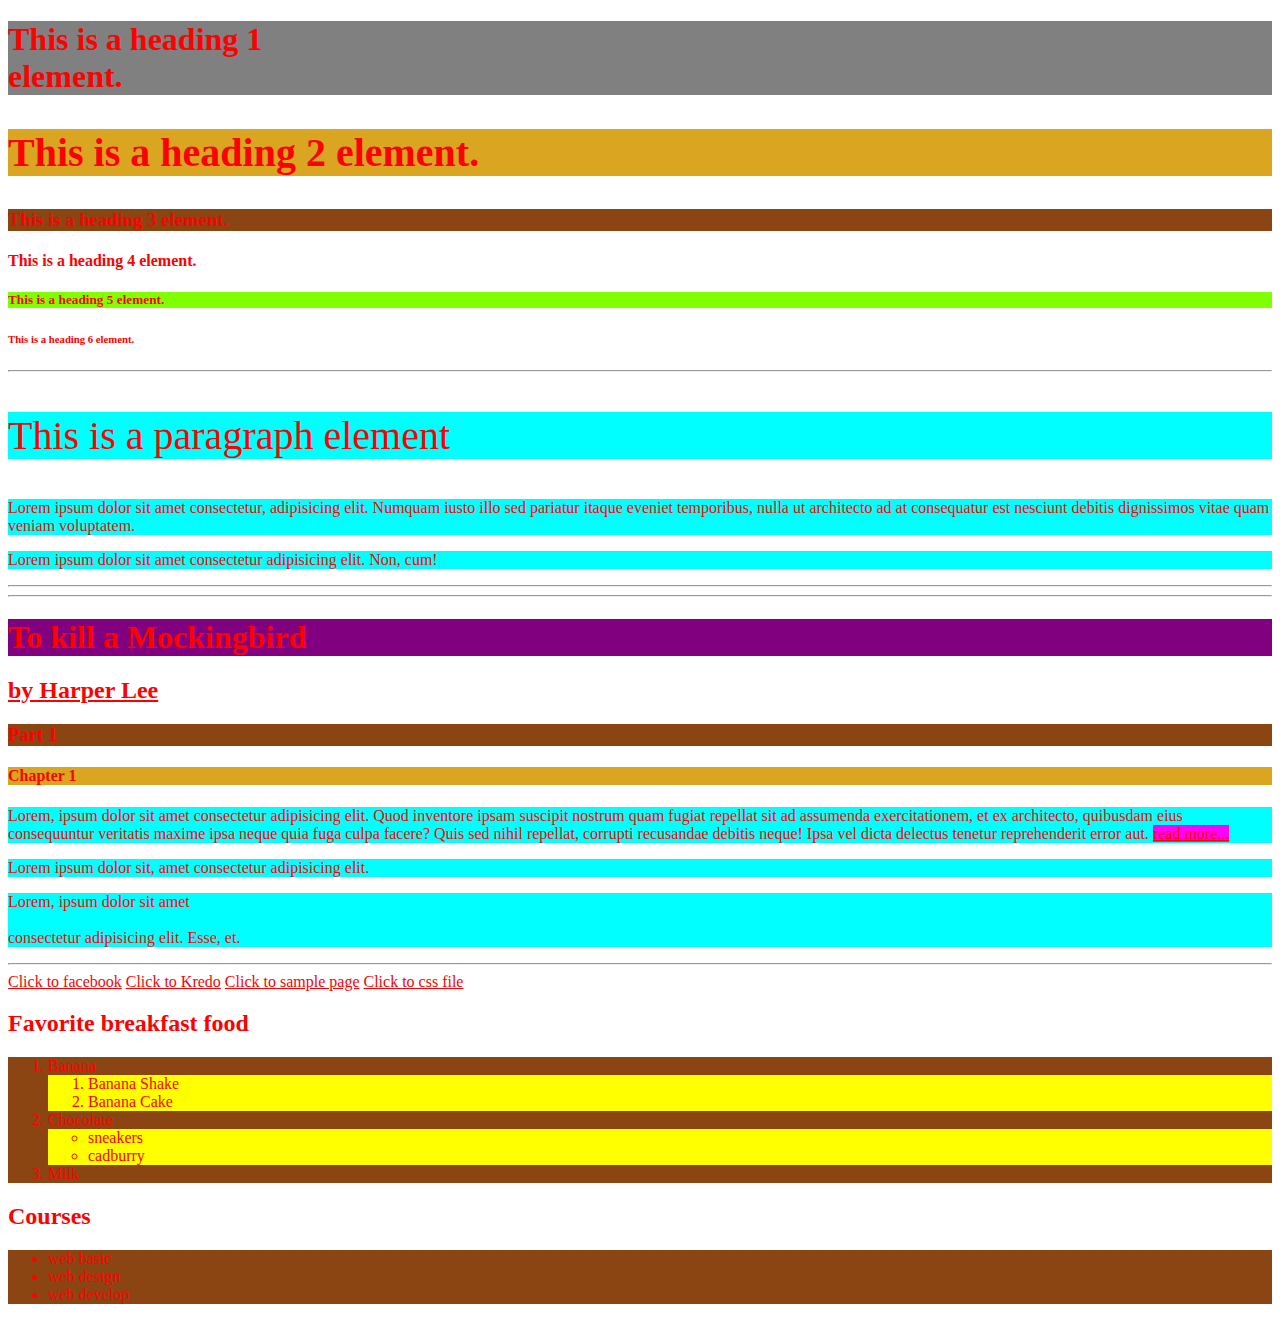
<file: index.html>
<!DOCTYPE html>
<html lang="en">
<head>
  <meta charset="UTF-8">
  <meta http-equiv="X-UA-Compatible" content="IE=edge">
  <meta name="viewport" content="width=device-width, initial-scale=1.0">
  <title>My First Website</title>
  <link rel="stylesheet" href="assets/styles/style.css">
</head>
<body>
  <!-- comment code = cmd + / -->
  <!-- Heading Elements -->
  <h1>This is a heading 1 <br> element.</h1>
  <h2 class="raiki koji">This is a heading 2 element.</h2>
  <h3>This is a heading 3 element.</h3>
  <h4>This is a heading 4 element.</h4>
  <h5 class="hashi" id="joe">This is a heading 5 element.</h5>
  <h6>This is a heading 6 element.</h6>
  <hr>
  <!-- Paragraph Elements -->
  <p class="koji">This is a paragraph element</p>
  <p>Lorem ipsum dolor sit amet consectetur, adipisicing elit. Numquam iusto illo sed pariatur itaque eveniet temporibus, nulla ut architecto ad at consequatur est nesciunt debitis dignissimos vitae quam veniam voluptatem.</p>
  <p>Lorem ipsum dolor sit amet consectetur adipisicing elit. Non, cum!</p>
  <hr><hr>
  <!-- Sample structure -->
  <h1 id="logo-name">To kill a Mockingbird</h1>
  <h2><a href="sample.html">by Harper Lee</a></h2>
  
  <h3>Part 1</h3>
  <h4 class="raiki">Chapter 1</h4>
  <p>Lorem, ipsum dolor sit amet consectetur adipisicing elit. Quod inventore ipsam suscipit nostrum quam fugiat repellat sit ad assumenda exercitationem, et ex architecto, quibusdam eius consequuntur veritatis maxime ipsa neque quia fuga culpa facere? Quis sed nihil repellat, corrupti recusandae debitis neque! Ipsa vel dicta delectus tenetur reprehenderit error aut. <a href="sample.html">read more...</a> </p>
  <p>Lorem ipsum dolor sit, amet consectetur adipisicing elit.</p>

  <!-- br lement -->
  <p>Lorem, ipsum dolor sit amet <br> <br> consectetur adipisicing elit. Esse, et.</p>

  <!-- hr element -->
  <hr>

  <!-- Anchor element
          a = element
          href(hypertext refernce) = attribute
  -->
  <a href="https://facebook.com" target="blank">Click to facebook</a>
  <a href="https://kredo.jp" target="blank">Click to Kredo</a>
  <a href="sample.html">Click to sample page</a>
  <a href="assets/styles/style.css">Click to css file</a>

  <!-- list elements
          ol = ordered list(parent element)
          li = list item(child element)

          ul = unordered list(parent element)
          li = list item(child element)
  -->
  <h2>Favorite breakfast food</h2>
  <ol>
    <li>
      Banana
      <ol>
        <li>Banana Shake</li>
        <li>Banana Cake</li>
      </ol>
    </li>
    <li>
      Chocolate
      <ul>
        <li>sneakers</li>
        <li>cadburry</li>
      </ul>
    </li>
    <li>Milk</li>
  </ol>

  <h2>Courses</h2>
  <ul>
    <li>web basic</li>
    <li>web design</li>
    <li>web develop</li>
  </ul>

</body>
</html>
</file>
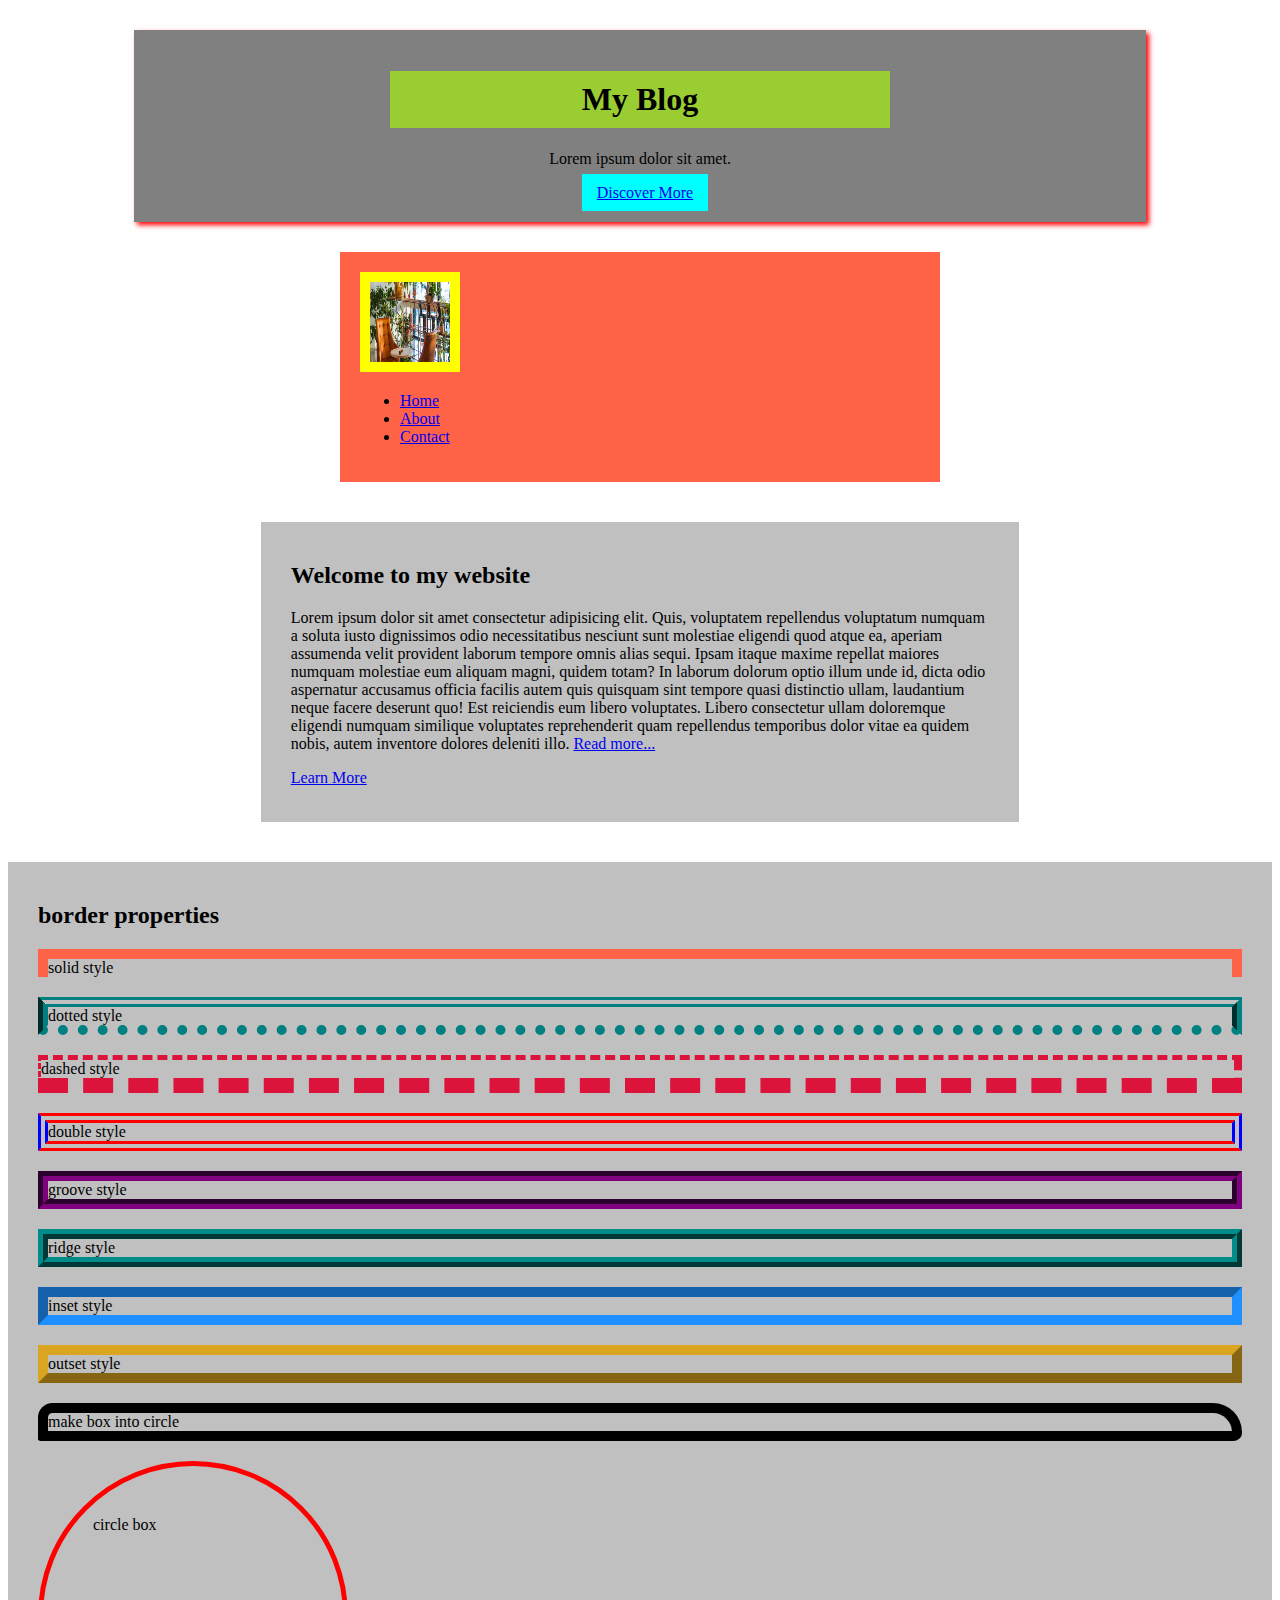
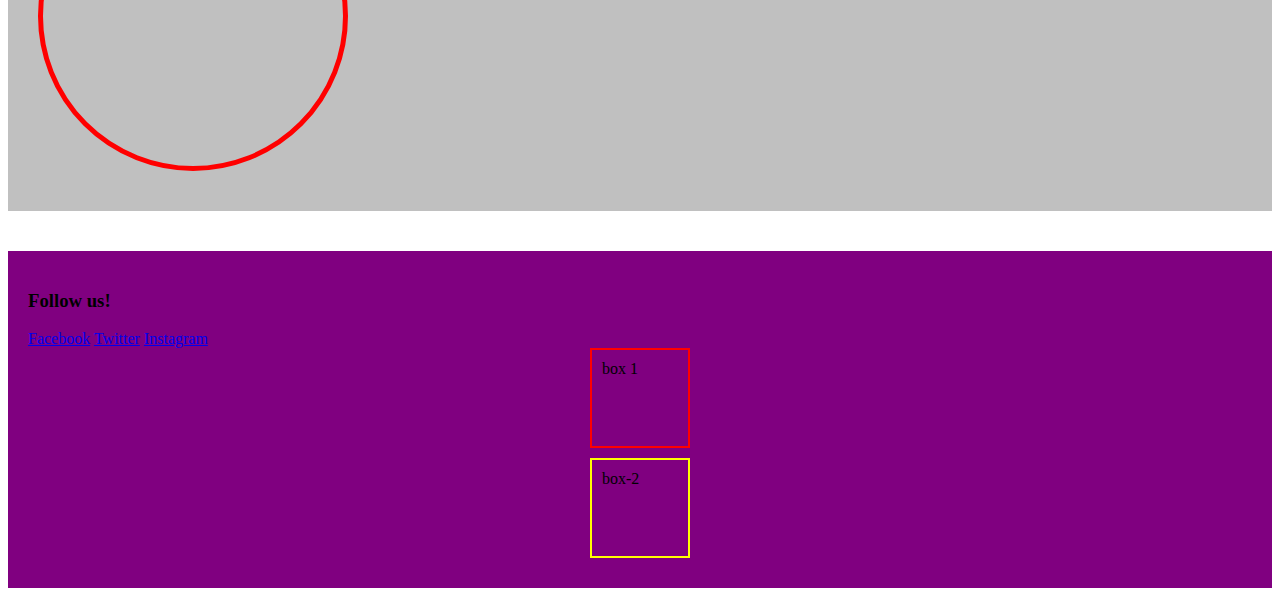
<file: boxmodel.html>
<!DOCTYPE html>
<html lang="en">
<head>
  <meta charset="UTF-8">
  <meta http-equiv="X-UA-Compatible" content="IE=edge">
  <meta name="viewport" content="width=device-width, initial-scale=1.0">
  <title>CSS boxmodel</title>
  <link rel="stylesheet" href="assets/styles/boxmodel.css">
</head>
<body>
  <div class="header">
    <h1>My Blog</h1>
    <p>Lorem ipsum dolor sit amet.</p>
    <a href="#">Discover More</a>
  </div>
  <div class="nav">
    <img src="assets/images/gar.jpg" alt="logo" width="50px" height="50px">
    <ul>
      <li><a href="#">Home</a></li>
      <li><a href="#">About</a></li>
      <li><a href="#">Contact</a></li>
    </ul>
  </div>
  <div class="section container-1">
    <h2>Welcome to my website</h2>
    <p>Lorem ipsum dolor sit amet consectetur adipisicing elit. Quis, voluptatem repellendus voluptatum numquam a soluta iusto dignissimos odio necessitatibus nesciunt sunt molestiae eligendi quod atque ea, aperiam assumenda velit provident laborum tempore omnis alias sequi. Ipsam itaque maxime repellat maiores numquam molestiae eum aliquam magni, quidem totam? In laborum dolorum optio illum unde id, dicta odio aspernatur accusamus officia facilis autem quis quisquam sint tempore quasi distinctio ullam, laudantium neque facere deserunt quo! Est reiciendis eum libero voluptates. Libero consectetur ullam doloremque eligendi numquam similique voluptates reprehenderit quam repellendus temporibus dolor vitae ea quidem nobis, autem inventore dolores deleniti illo. <a href="#">Read more...</a></p>
    <a href="#">Learn More</a>

  </div>
  <div class="section">
    <h2>border properties</h2>
    <div class="solid">solid style</div>
    <div class="dotted">dotted style</div>
    <div class="dashed">dashed style</div>
    <div class="double">double style</div>
    <div class="groove">groove style</div>
    <div class="ridge">ridge style</div>
    <div class="inset">inset style</div>
    <div class="outset">outset style</div>
    <div class="radius">make box into circle</div>
    <div class="circle">circle box</div>
  </div>
  <div class="footer">
    <h3>Follow us!</h3>
    <div class="sns">
      <a href="#">Facebook</a>
      <a href="#">Twitter</a>
      <a href="#">Instagram</a>
    </div>
    <div class="box-1">box 1</div>
    <div class="box-2">box-2</div>
  </div>
</body>
</html>
</file>
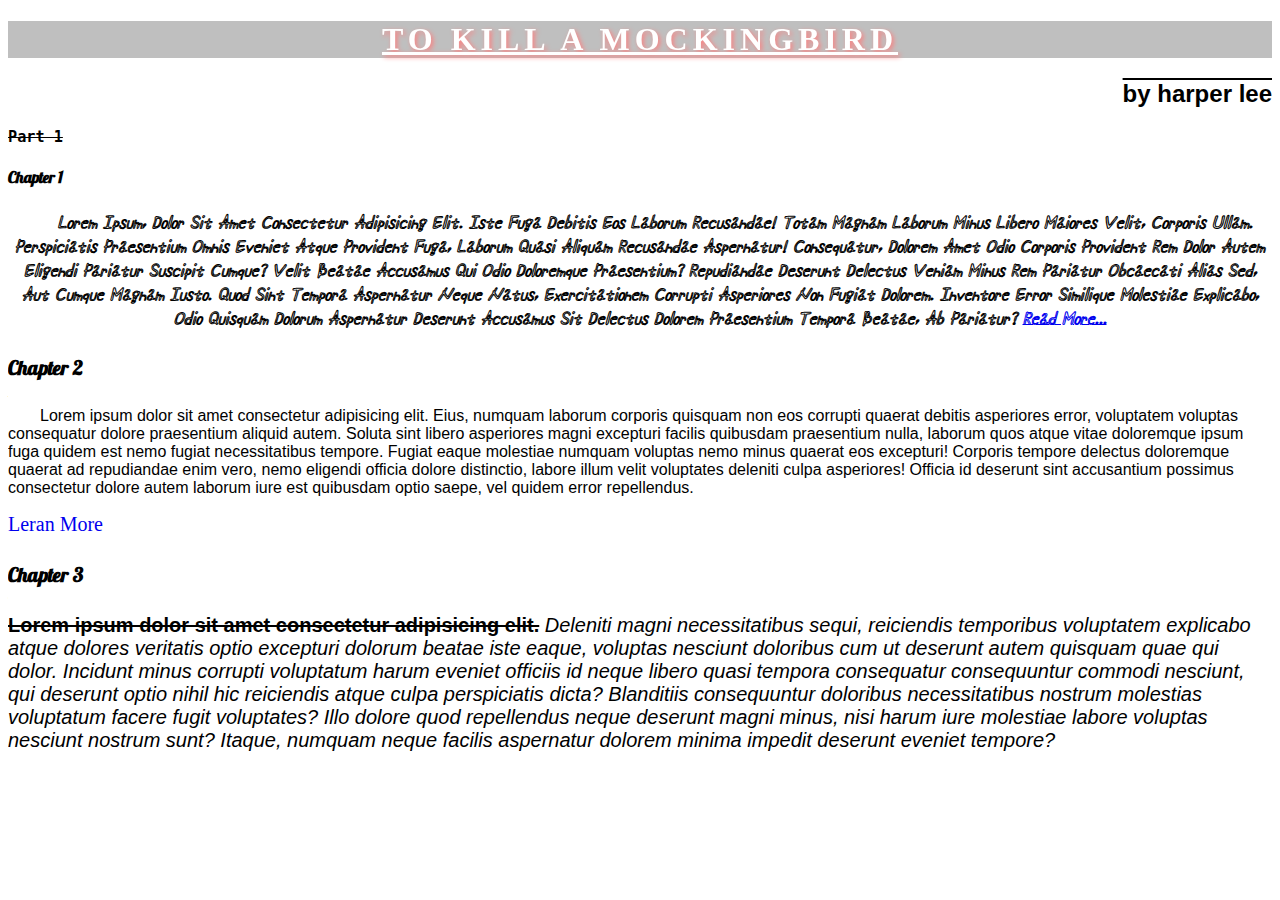
<file: css-typography.html>
<!DOCTYPE html>
<html lang="en">
<head>
  <meta charset="UTF-8">
  <meta http-equiv="X-UA-Compatible" content="IE=edge">
  <meta name="viewport" content="width=device-width, initial-scale=1.0">
  <title>CSS Typography</title>
  <link rel="stylesheet" href="assets/styles/typography.css">
</head>
<body>
  <h1>To kill a Mockingbird</h1>
  <h2>by Harper Lee</h2>

  <h3>Part 1</h3>
  <div class="chapter-1">
    <h4 class="chapter">Chapter 1</h4>
    <p>Lorem ipsum, dolor sit amet consectetur adipisicing elit. Iste fuga debitis eos laborum recusandae! Totam magnam laborum minus libero maiores velit, corporis ullam. Perspiciatis praesentium omnis eveniet atque provident fuga, laborum quasi aliquam recusandae aspernatur! Consequatur, dolorem amet odio corporis provident rem dolor autem eligendi pariatur suscipit cumque? Velit beatae accusamus qui odio doloremque praesentium? Repudiandae deserunt delectus veniam minus rem pariatur obcaecati alias sed, aut cumque magnam iusto. Quod sint tempora aspernatur neque natus, exercitationem corrupti asperiores non fugiat dolorem. Inventore error similique molestiae explicabo, odio quisquam dolorum aspernatur deserunt accusamus sit delectus dolorem praesentium tempora beatae, ab pariatur? <a href="#">Read more...</a></p>
  </div>

  <div class="chapter-2">
    <h4 class="chapter">Chapter 2</h4>
    <p>Lorem ipsum dolor sit amet consectetur adipisicing elit. Eius, numquam laborum corporis quisquam non eos corrupti quaerat debitis asperiores error, voluptatem voluptas consequatur dolore praesentium aliquid autem. Soluta sint libero asperiores magni excepturi facilis quibusdam praesentium nulla, laborum quos atque vitae doloremque ipsum fuga quidem est nemo fugiat necessitatibus tempore. Fugiat eaque molestiae numquam voluptas nemo minus quaerat eos excepturi! Corporis tempore delectus doloremque quaerat ad repudiandae enim vero, nemo eligendi officia dolore distinctio, labore illum velit voluptates deleniti culpa asperiores! Officia id deserunt sint accusantium possimus consectetur dolore autem laborum iure est quibusdam optio saepe, vel quidem error repellendus.</p> 
    <a href="#">Leran More</a>
  </div>

  <div class="chapter-3">
    <h4 class="chapter">Chapter 3</h4>
    <p><span>Lorem ipsum dolor sit amet consectetur adipisicing elit.</span> Deleniti magni necessitatibus sequi, reiciendis temporibus voluptatem explicabo atque dolores veritatis optio excepturi dolorum beatae iste eaque, voluptas nesciunt doloribus cum ut deserunt autem quisquam quae qui dolor. Incidunt minus corrupti voluptatum harum eveniet officiis id neque libero quasi tempora consequatur consequuntur commodi nesciunt, qui deserunt optio nihil hic reiciendis atque culpa perspiciatis dicta? Blanditiis consequuntur doloribus necessitatibus nostrum molestias voluptatum facere fugit voluptates? Illo dolore quod repellendus neque deserunt magni minus, nisi harum iure molestiae labore voluptas nesciunt nostrum sunt? Itaque, numquam neque facilis aspernatur dolorem minima impedit deserunt eveniet tempore?</p>
  </div>
</body>
</html>
</file>
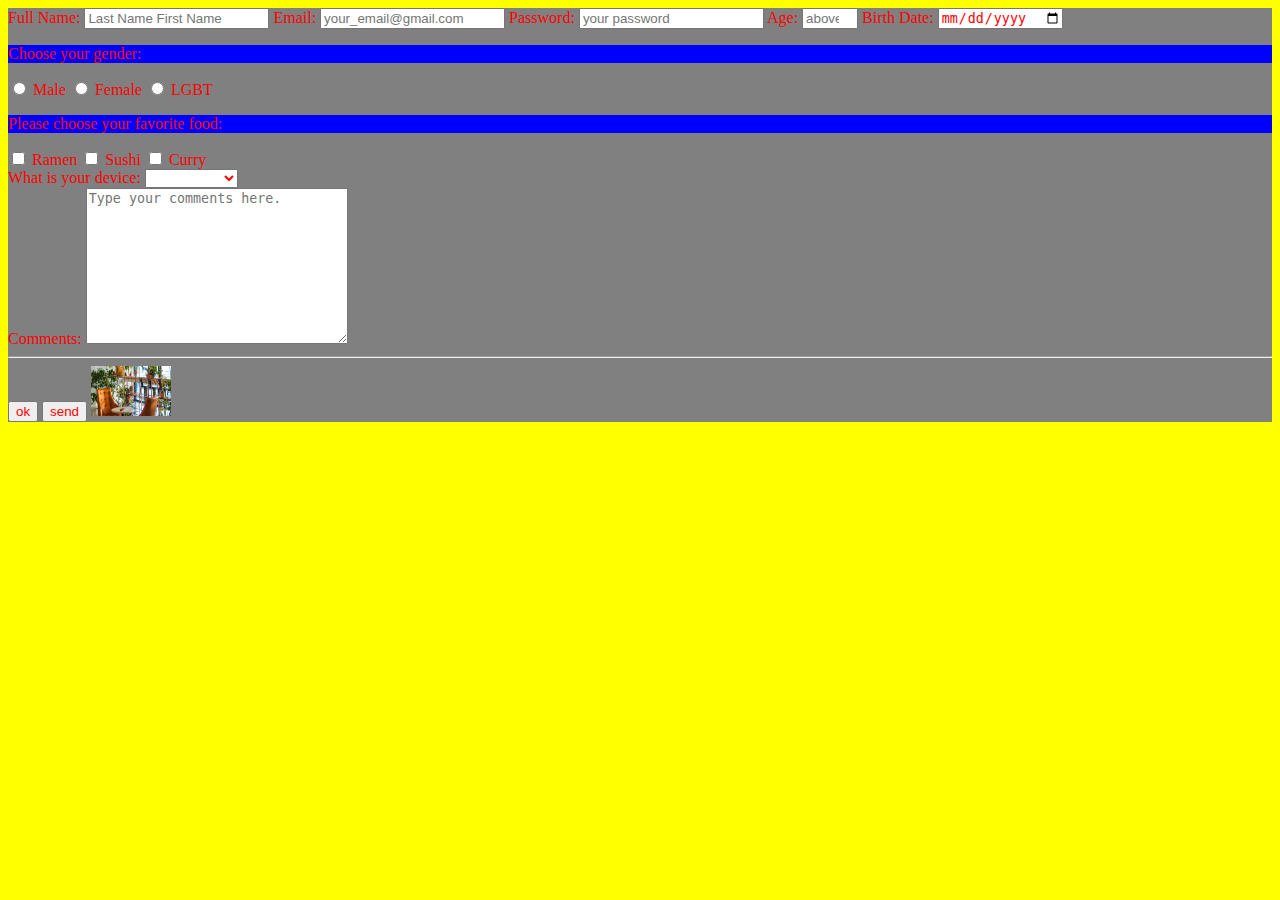
<file: form.html>
<!DOCTYPE html>
<html lang="en">
<head>
  <meta charset="UTF-8">
  <meta http-equiv="X-UA-Compatible" content="IE=edge">
  <meta name="viewport" content="width=device-width, initial-scale=1.0">
  <title>Form Elements</title>

  <!-- external css -->
  <link rel="stylesheet" href="assets/styles/style.css">


    <!-- internal css -->
    <style>
      body {
        background-color: aqua;
      }
      label {
        color: red;
      }
      p {
        background-color: blue;
      }
    </style>






</head>
<body style="background-color: yellow;">
  <!-- Form elenments
          form = parent element
          input
          label 
          select
          option
          textarea
          button

          attributes:
              action 
              method
              type
              name
              for
              id
              placeholder
              value
              submit

          validation:
              required
              maxlength　→　text
              minlength
              max → number
              min
  -->


                     <!-- inline css -->
    <form action="http://kredo.jp" method="get" style="background-color: gray;">
            <label for="fullname">Full Name:</label>
            <input type="text" name="fullname" id="fullname" placeholder="Last Name First Name" required minlength="5" maxlength="20">

            <label for="email">Email:</label>
            <input type="email" name="email" id="email" placeholder="your_email@gmail.com">

            <label for="password">Password:</label>
            <input type="password" name="password" id="password" placeholder="your password">

            <label for="age">Age:</label>
            <input type="number" name="age" id="age" placeholder="above 18" min="18" max="60">

            <label for="birthday">Birth Date:</label>
            <input type="date" name="birthday" id="birthday">

            <div>
              <p>Choose your gender:</p>
              <input type="radio" name="gender" value="male" id="Male">
              <label for="Male">Male</label>
            

              <input type="radio" name="gender" value="female" id="female">
              <label for="female">Female</label>

              <input type="radio" name="gender" value="lgbt" id="lgbt">
              <label for="lgbt">LGBT</label>
            </div>

            <div>
              <p>Please choose your favorite food:</p>
              <input type="checkbox" name="food" value="ramen" id="ramen">
              <label for="ramen">Ramen</label>

              <input type="checkbox" name="food" value="sushi" id="sushi">
              <label for="sushi">Sushi</label>

              <input type="checkbox" name="food" value="curry" id="curry">
              <label for="curry">Curry</label>
            </div>

            <div>
              <label for="device">What is your device:</label>
              <select name="device" id="device">
                <option value="none"></option>
                <option value="mackbook">MackBook</option>
                <option value="ipad">Ipad</option>
                <option value="smartphone">smartphone</option>
              </select>
            </div>

            <label for="comment">Comments:</label>
            <textarea name="comment" id="comment" cols="30" rows="10" placeholder="Type your comments here."></textarea>
            
            <hr>
            <!-- buttons -->
            <input type="submit" name="'submit" value="ok">
            <button type="submit" name="send">send</button>
            <input type="image" src="assets/images/gar.jpg" width="80px" height="50px" name="submit">
    </form>
  </body>
</html>
</file>
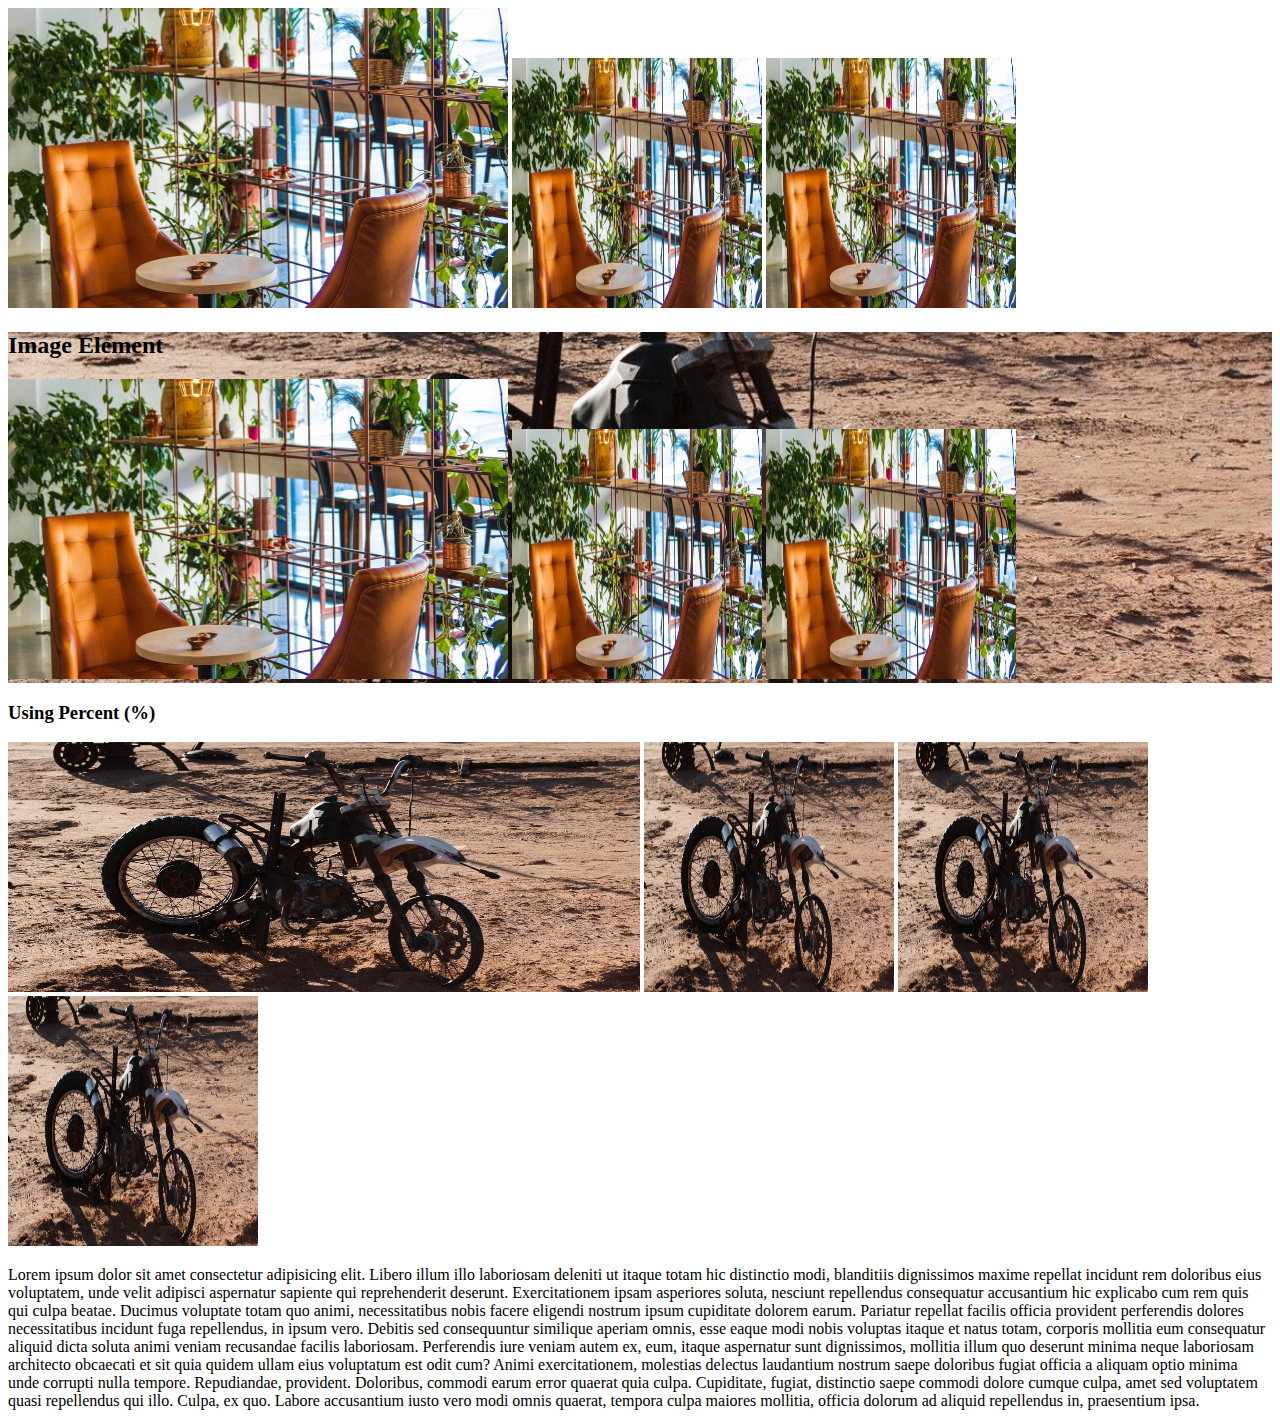
<file: image.html>
<!DOCTYPE html>
<html lang="en">
<head>
  <meta charset="UTF-8">
  <meta http-equiv="X-UA-Compatible" content="IE=edge">
  <meta name="viewport" content="width=device-width, initial-scale=1.0">
  <title>Image Element</title>
  <link rel="stylesheet" href="assets/styles/image.css">
</head>
<body>
  <!-- Image element
          img = element
          src(source) = attribute
          alt(alternate text) = attribute
  -->
  
  <img src="assets/images/gar.jpg" alt="Garden Office Photo" width="300px" height="300px" class="photo-1">
  
  <img src="assets/images/gar.jpg" alt="Garden Office Photo" width="200px" height="200px">
  
  <img src="assets/images/gar.jpg" alt="Garden Office Photo" width="100px" height="100px">

 <div class="photo">
   <h2>Image Element</h2>
   <img src="assets/images/gar.jpg" alt="Garden Office Photo" width="300px" height="300px" class="photo-1">
 
   <img src="assets/images/gar.jpg" alt="Garden Office Photo" width="200px" height="200px">
 
   <img src="assets/images/gar.jpg" alt="Garden Office Photo" width="100px" height="100px">

 </div>

  <h3>Using Percent (%)</h3>
  <img src="assets/images/junk.jpg" alt="Junk Yard Photp" width="100%" class="photo-2">

  <img src="assets/images/junk.jpg" alt="Junk Yard Photp" width="50%">

  <img src="assets/images/junk.jpg" alt="Junk Yard Photp" width="50%" height="100px">

  <img src="assets/images/junk.jpg" alt="Junk Yard Photp" width="50%" height="100%">
  <p>Lorem ipsum dolor sit amet consectetur adipisicing elit. Libero illum illo laboriosam deleniti ut itaque totam hic distinctio modi, blanditiis dignissimos maxime repellat incidunt rem doloribus eius voluptatem, unde velit adipisci aspernatur sapiente qui reprehenderit deserunt. Exercitationem ipsam asperiores soluta, nesciunt repellendus consequatur accusantium hic explicabo cum rem quis qui culpa beatae. Ducimus voluptate totam quo animi, necessitatibus nobis facere eligendi nostrum ipsum cupiditate dolorem earum. Pariatur repellat facilis officia provident perferendis dolores necessitatibus incidunt fuga repellendus, in ipsum vero. Debitis sed consequuntur similique aperiam omnis, esse eaque modi nobis voluptas itaque et natus totam, corporis mollitia eum consequatur aliquid dicta soluta animi veniam recusandae facilis laboriosam. Perferendis iure veniam autem ex, eum, itaque aspernatur sunt dignissimos, mollitia illum quo deserunt minima neque laboriosam architecto obcaecati et sit quia quidem ullam eius voluptatum est odit cum? Animi exercitationem, molestias delectus laudantium nostrum saepe doloribus fugiat officia a aliquam optio minima unde corrupti nulla tempore. Repudiandae, provident. Doloribus, commodi earum error quaerat quia culpa. Cupiditate, fugiat, distinctio saepe commodi dolore cumque culpa, amet sed voluptatem quasi repellendus qui illo. Culpa, ex quo. Labore accusantium iusto vero modi omnis quaerat, tempora culpa maiores mollitia, officia dolorum ad aliquid repellendus in, praesentium ipsa.</p>
</body>
</html>
</file>
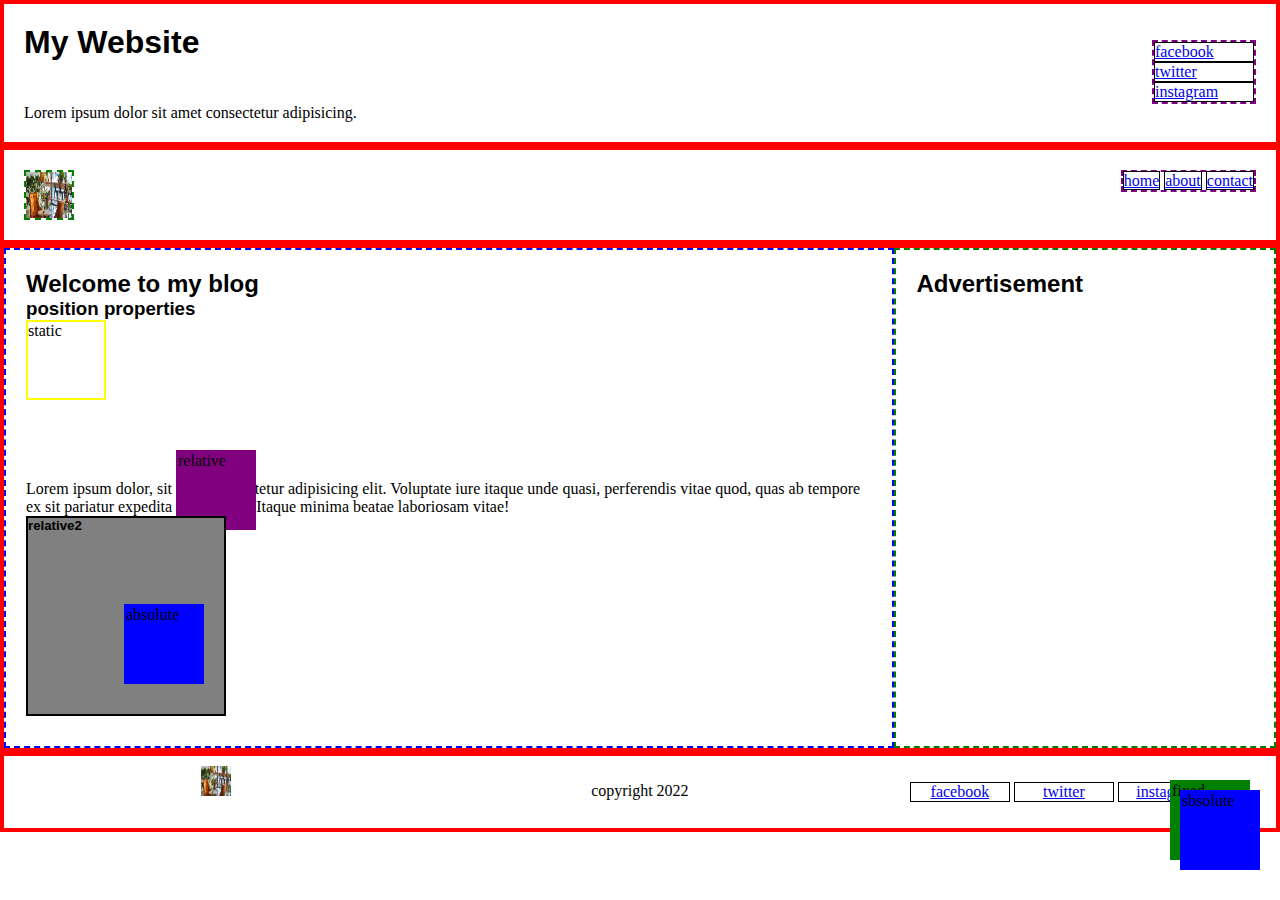
<file: layout.html>
<!DOCTYPE html>
<html lang="en">
<head>
  <meta charset="UTF-8">
  <meta http-equiv="X-UA-Compatible" content="IE=edge">
  <meta name="viewport" content="width=device-width, initial-scale=1.0">
  <title>Layout Properties</title>
  <link rel="stylesheet" href="assets/styles/layout.css">
</head>
<body>
  <div class="header">
    <h1>My Website</h1>
    <div class="sns">
      <a href="#">facebook</a>
      <a href="#">twitter</a>
      <a href="#">instagram</a>
    </div>
    <p>Lorem ipsum dolor sit amet consectetur adipisicing.</p>
  </div>
  <div class="nav">
    <img src="assets/images/gar.jpg" alt="logo" width="50px" height="50px">
    <ul>
      <li><a href="#">home</a></li>
      <li><a href="#">about</a></li>
      <li><a href="#">contact</a></li>
    </ul>
  </div>
  <div class="section">
    <div class="article">
      <h2>Welcome to my blog</h2>
      <h3>position properties</h3>
      <div class="static">static</div>
      <div class="relative">relative</div>
      <div class="fixed">fixed</div>
      <div class="absolute">sbsolute</div>
      <p>Lorem ipsum dolor, sit amet consectetur adipisicing elit. Voluptate iure itaque unde quasi, perferendis vitae quod, quas ab tempore ex sit pariatur expedita quos culpa? Itaque minima beatae laboriosam vitae!</p>
      <div class="relative-2">
        <h5>relative2</h5>
        <div class="absolute">absolute</div>
      </div>

    </div>
    <div class="sidebar">
      <h2>Advertisement</h2>
    </div>
  </div>
  <div class="footer">
    <div class="logo">
      <img src="assets/images/gar.jpg" alt="logo" width="50px" height="50px">
    </div>
    <p>copyright 2022</p>
    <div class="footer-sns">
      <a href="#">facebook</a>
      <a href="#">twitter</a>
      <a href="#">instagram</a>
    </div>
  </div>
  
</body>
</html>
</file>
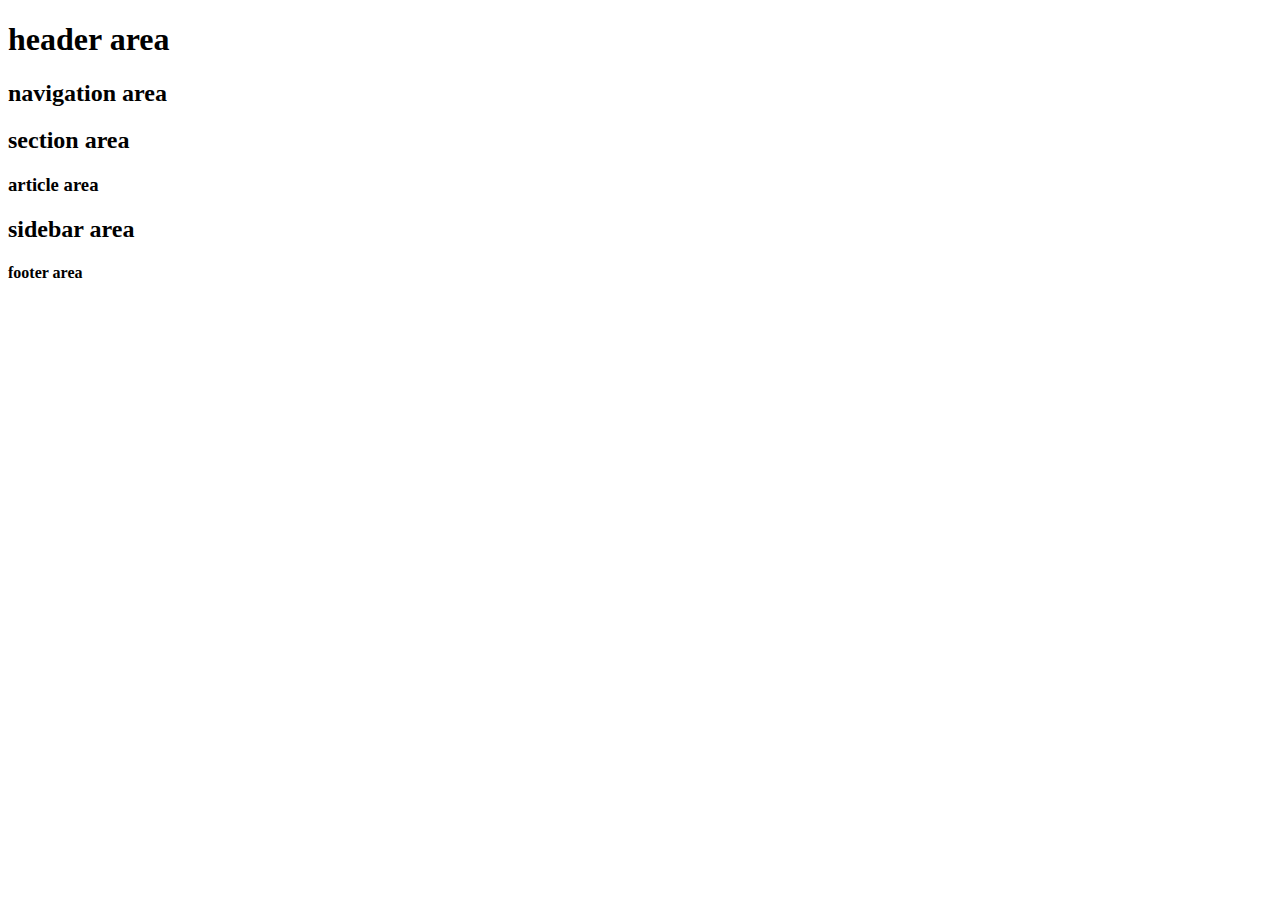
<file: semantic.html>
<!DOCTYPE html>
<html lang="en">
<head>
  <meta charset="UTF-8">
  <meta http-equiv="X-UA-Compatible" content="IE=edge">
  <meta name="viewport" content="width=device-width, initial-scale=1.0">
  <title>Semantic Tags</title>
</head>
<body>
  <header>
    <h1>header area</h1>
  </header>

  <nav>
    <h2>navigation area</h2>
  </nav>

  <section>
    <h2>section area</h2>
    <article>
      <h3>article area</h3>
    </article>
  </section>

  <aside>
    <h2>sidebar area</h2>
  </aside>

  <footer>
    <h4>footer area</h4>
  </footer>
  
</body>
</html>
</file>
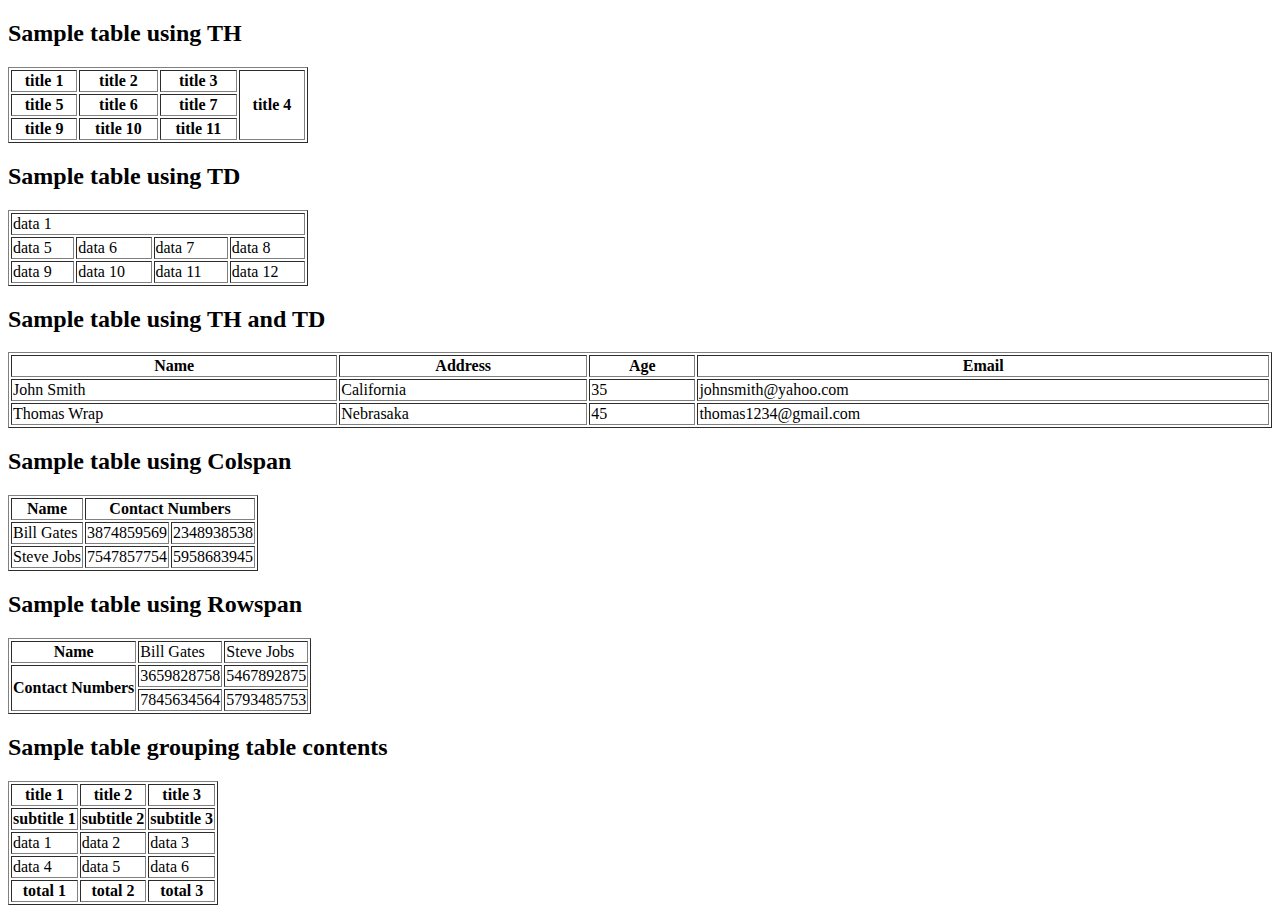
<file: table.html>
<!DOCTYPE html>
<html lang="en">
<head>
  <meta charset="UTF-8">
  <meta http-equiv="X-UA-Compatible" content="IE=edge">
  <meta name="viewport" content="width=device-width, initial-scale=1.0">
  <title>Table Element</title>
</head>
<body>
  <!-- Tbale Elements
          table = parent element
          tr = table row(row)
          th = table header (heading column)
          td = table data (data column)

          colspan = merge column cells
          rowspan = merge row cells

          grouping table contents
              thead = group head contents
              tbody = group body contents
              tfoot = group foot contents
  -->
  <h2>Sample table using TH</h2>
  <table border="1" width="300px">
    <tr>
      <th>title 1</th>
      <th>title 2</th>
      <th>title 3</th>
      <th rowspan="3">title 4</th>
    </tr>
    <tr>
      <th>title 5</th>
      <th>title 6</th>
      <th>title 7</th>
      <!-- <th>title 8</th> -->
    </tr>
    <tr>
      <th>title 9</th>
      <th>title 10</th>
      <th>title 11</th>
      <!-- <th>title 12</th> -->
    </tr>
  </table>

  <h2>Sample table using TD</h2>
  <table border="1" width="300px">
    <tr>
      <td colspan="4">data 1</td>
      <!-- <td>data 2</td>
      <td>data 3</td>
      <td>data 4</td> -->
    </tr>
    <tr>
      <td>data 5</td>
      <td>data 6</td>
      <td>data 7</td>
      <td>data 8</td>
    </tr>
    <tr>
      <td>data 9</td>
      <td>data 10</td>
      <td>data 11</td>
      <td>data 12</td>
    </tr>
  </table>


  <h2>Sample table using TH and TD</h2>
  <table border="1" width="100%" >
    <tr>
      <th>Name</th>
      <th>Address</th>
      <th>Age</th>
      <th>Email</th>
    </tr>
    <tr>
      <td>John Smith</td>
      <td>California</td>
      <td>35</td>
      <td>johnsmith@yahoo.com</td>
    </tr>
    <tr>
      <td>Thomas Wrap</td>
      <td>Nebrasaka</td>
      <td>45</td>
      <td>thomas1234@gmail.com</td>
    </tr>
  </table>

  <h2>Sample table using Colspan</h2>
  <table border="1">
    <tr>
      <th>Name</th>
      <th colspan="2">Contact Numbers</th>
      <!-- <th></th> -->
    </tr>
    <tr>
      <td>Bill Gates</td>
      <td>3874859569</td>
      <td>2348938538</td>
    </tr>
    <tr>
      <td>Steve Jobs</td>
      <td>7547857754</td>
      <td>5958683945</td>
    </tr>


  </table>

  <h2>Sample table using Rowspan</h2>
  <table border="1">
    <tr>
      <th>Name</th>
      <td>Bill Gates</td>
      <td>Steve Jobs</td>
    </tr>
    <tr>
      <th rowspan="2">Contact Numbers</th>
      <td>3659828758</td>
      <td>5467892875</td>
    </tr>
    <tr>
      <!-- <th></th> -->
      <td>7845634564</td>
      <td>5793485753</td>
    </tr>
  </table>

  <h2>Sample table grouping table contents</h2>
  <table border="1">
    <thead>
      <tr>
        <th>title 1</th>
        <th>title 2</th>
        <th>title 3</th>
      </tr>
      <tr>
        <th>subtitle 1</th>
        <th>subtitle 2</th>
        <th>subtitle 3</th>
      </tr>
    </thead>
    <tbody>
      <tr>
        <td>data 1</td>
        <td>data 2</td>
        <td>data 3</td>
      </tr>
      <tr>
        <td>data 4</td>
        <td>data 5</td>
        <td>data 6</td>
      </tr>
    </tbody>
    <tfoot>
      <tr>
        <th>total 1</th>
        <th>total 2</th>
        <th>total 3</th>
      </tr>
    </tfoot>

  </table>
</body>
</html>
</file>
<file: assets/styles/style.css>
/* Universal selector */
* {
  color: red;
}

/* Element selectors */
h1 {
  background-color: gray;
}
p {
  background-color: aqua;
}

/* class selectors */
.raiki {
  background-color: goldenrod;
}
.koji {
  font-size: 40px;
}

/* id selectors */
#logo-name {
  background: purple;
}

/* and(,) selector */
ol, ul, h3 {
  background-color: saddlebrown;
}

/* desendant(space) selector */
p a {
  background-color: magenta;
}
li ol, li ul {
  background-color: yellow;
}

/* hierarchy or specificity */
#joe {
  background-color: lightcoral;
}
.hashi {
  background-color: chartreuse !important;
}
h5 {
  background-color: blue !important;
}
h5 {
  background-color: black;
}
</file>
<file: assets/styles/typography.css>
@import url('https://fonts.googleapis.com/css2?family=Lobster&family=Shizuru&display=swap');
/* 
      font-family: 'Lobster', cursive;
      font-family: 'Shizuru', cursive;
*/

h1{
  background-color: black;
  background-color: rgba(0, 0, 0, .5);
  color: white;
  color: rgb(255, 255, 255);
  color: rgba(255, 255, 255, 0);
  color: #ffffff;
  /* color: #000000; */
  opacity: .5;
  font-family: serif;
  text-transform: uppercase;
  text-decoration: underline;
  text-align: center;

  /* text-shadow: x y z color; */
  text-shadow: 2px 2px 5px red;
  letter-spacing: 5px;
}

h2{
  font-family: sans-serif;
  text-transform: lowercase;
  text-decoration: overline;
  text-align: right;
}

h3{
  font-family: monospace;
  text-decoration: line-through;
}

.chapter{
  font-family: 'Lobster', cursive;
}

.chapter-1{
  text-align: center;
}

.chapter-1 .chapter{
  text-align: left;
}

.chapter-1 p{
  font-family: 'Shizuru', cursive;
  font-weight: 700;
  font-style: oblique;
  text-transform: capitalize;
  text-indent: 30px;
  word-spacing: -10px;
}

.chapter-2{
  font-size: 20px;
}

.chapter-2 p{
  font-family: sans-serif;
  font-size: 16px;
  text-indent: 2em;
}

.chapter-2 a{
  text-decoration: none;
}

.chapter-3{
  font-size: 20px;
}

.chapter-3 p{
  font-family: sans-serif;
  /* font-size: 100%; */
  font-size: 1em;
  font-weight: 300;
  font-style: italic;
}

.chapter-3 p span{
  font-weight: 700;
  font-style: normal;
  text-decoration: line-through;
}
</file>
<file: assets/styles/image.css>
.photo{
  background: aqua url(../images/junk.jpg) no-repeat center;
  background-size: cover;
}

img{
  width: 250px;
  height: 250px;
}

.photo-1{
  width: 500px;
  height: 300px;
}

.photo-2{
  width: 50%;
}

/* background-image properties */
p{
  background-image: url(../images/junk.jpg);
  background-repeat: no-repeat;
  background-size: cover;
  background-position: center center;
  background-attachment: fixed;
}
</file>
<file: assets/styles/boxmodel.css>
/*reset declaration */
*{
  box-sizing: border-box;
}
.header{
  background-color: gray;
  width: 80%;
  margin: 30px;
  margin-bottom: -10px;
  padding: 20px;
  /* overflow: auto; */
  /* overflow: scroll; */
  overflow: hidden;
  box-shadow: 3px 3px 5px red;
  text-align: center;
  margin-left: auto;
  margin-right: auto;
}
.header h1{
  background-color: yellowgreen;
  width: 500px;
  padding: 10px 30px;
  margin-left: auto;
  margin-right: auto;
}
.header a{
  background-color: aqua;
  width: 500px;/* no support */
  margin-left: 10px;
  margin-bottom: 20px;/*no support*/
  padding-top: 10px;
  padding-right: 15px;
  padding-bottom: 10px;
  padding-left: 15px;
  /* text-decoration: none; */
}
.nav{
  background-color: tomato;
  margin: 40px auto;
  padding: 20px;
  width: 600px;
}
.nav img{
  width: 100px;
  height: 100px;
  background-color: yellow;
  padding: 10px;
  /* box-sizing: content-box; */
}
.section{
  background-color: silver;
  margin-left: 20px;
  margin-right: 50px;
  /* margin-bottom: -60px; */
  margin-bottom: 40px;
  padding: 20px 30px 20px 30px;
  margin-left: auto;
  margin-right: auto;
}
.container-1{
  width: 60%;
  height: 300px;
  /* overflow: auto; */
  /* overflow: scroll; */
  overflow: hidden;
}
.section div{
  margin: 20px 0;
}
.solid{
  border: 10px solid tomato;
  border-bottom: none;
}
.dotted{
  border: 10px dotted teal;
  border-style: double groove dotted;
}
.dashed{
  border: 10px dashed crimson;
  border-width: 5px 8px 15px 3px;
}
.double{
  border: 10px double seagreen; 
  border-color: red blue ;
}
.groove{
  border: 10px groove purple;
}
.ridge{
  border: 10px ridge darkcyan;
}
.inset{
  border: 10px inset dodgerblue;
}
.outset{
  border: 10px outset goldenrod;
}
.radius{
  border: 10px solid black;
  border-radius: 50px 100px 30px 10px;
}
.circle{
  border: 5px solid red;
  width: 200px;
  height: 200px;
  border-radius: 200px;
  padding: 50px;
  box-sizing: content-box;
}
.footer{
  background-color: purple;
  padding: 20px;
}
.box-1{
  border: 2px solid red;
  width: 100px;
  height: 100px;
  padding-left: 10px;
  padding-top: 10px;
  /* box-sizing: content-box; */
  margin:auto;
}
.box-2{
  border: 2px solid yellow;
  width: 100px;
  height: 100px;
  padding: 10px;
  /* box-sizing: content-box; */
  margin: 10px auto;
}
</file>
<file: assets/styles/layout.css>
/* reset declaration */
*{
  box-sizing: border-box;
  margin: 0;
  padding: 0;
}
h1,h2,h3,h4,h5,h6{
  font-family: sans-serif;
}
p,a{
  font-family: serif;
}
.header{
  border: 4px solid red;
  padding: 20px;
}
.header h1{
  /* border: 2px dashed green; */
  float: left;
}
.header .sns{
  border: 2px dashed purple;
  float: right;
  margin-top: 1em;
}
.header .sns a{
  border: 1px solid black;
  display: block;
  width: 100px;
}
.header p{
  /* border: 2px dashed black; */
  clear: both;
}
.nav{
  border: 4px solid red;
  overflow: auto;
  padding: 20px;
}
.nav img{
  border: 2px dashed green;
  float: left;
}
.nav ul{
  border: 2px dashed purple;
  float: right;
}
.nav ul li{
  border: 1px solid black;
  width: 100px; /* no support */
  display: inline;
}
.section{
  border: 4px solid red;
  overflow: auto;
}
.article{
  border: 2px dashed blue;
  height: 500px;
  width: 70%;
  float: left;
  padding: 20px;
}
.sidebar{
  border: 2px dashed green;
  height: 500px;
  width: 30%;
  float: left;
  padding: 20px;

}
.footer{
  border: 4px solid red;
  text-align: center;
  overflow: auto;
  padding: 10px 0;
}
.footer .logo{
  /* border: 2px dashed yellow; */
  float: left;
  width: 33.33%;
}
.logo img{
  width: 30px;
  height: 30px;
  margin: auto;
  display: block;
}
.footer p{
  /* border: 2px dashed green; */
  float: left;
  width: 33.33%;
  padding: 1em 0;
}
.footer .footer-sns{
  /* border: 2px dashed black; */
  float: left;
  width: 33.33%;
  padding: 1em;
}

.footer-sns a{
  border: 1px solid black;
  width: 100px;
  display: inline-block;
}

/* Position properties
        values:
            static = default
            relative = move from original position
            fixed = move from structure position
            absolute = move from body structure position

        offset properties (movement)
        left:0;
        top:0;
        right:
        bottom:

*/
.static{
  border: 2px solid yellow;
  width: 80px;
  height: 80px;
  position: static;
  left: 100px; /* no support */
}
.relative{
  background: purple;
  border: 2px solid purple;
  width: 80px;
  height: 80px; 
  position: relative;
  left: 150px;
  top: 50px;
  /* right: 50px; */
  z-index: 100;
}
.fixed{
  background: green;
  border: 2px solid green;
  width: 80px;
  height: 80px; 
  position: fixed;
  right: 30px;
  bottom: 40px;
  z-index: 1;
}
.absolute{
  background: blue;
  border: 2px solid blue;
  width: 80px;
  height: 80px; 
  position: absolute;
  right: 20px;
  bottom: 30px;
  z-index: 2;
}

.relative-2{
  background: gray;
  border: 2px solid black;
  width: 200px;
  height: 200px;
  position: relative;
  /* left: 0;
  bottom: 0; */
  z-index: 101;
}
</file>
